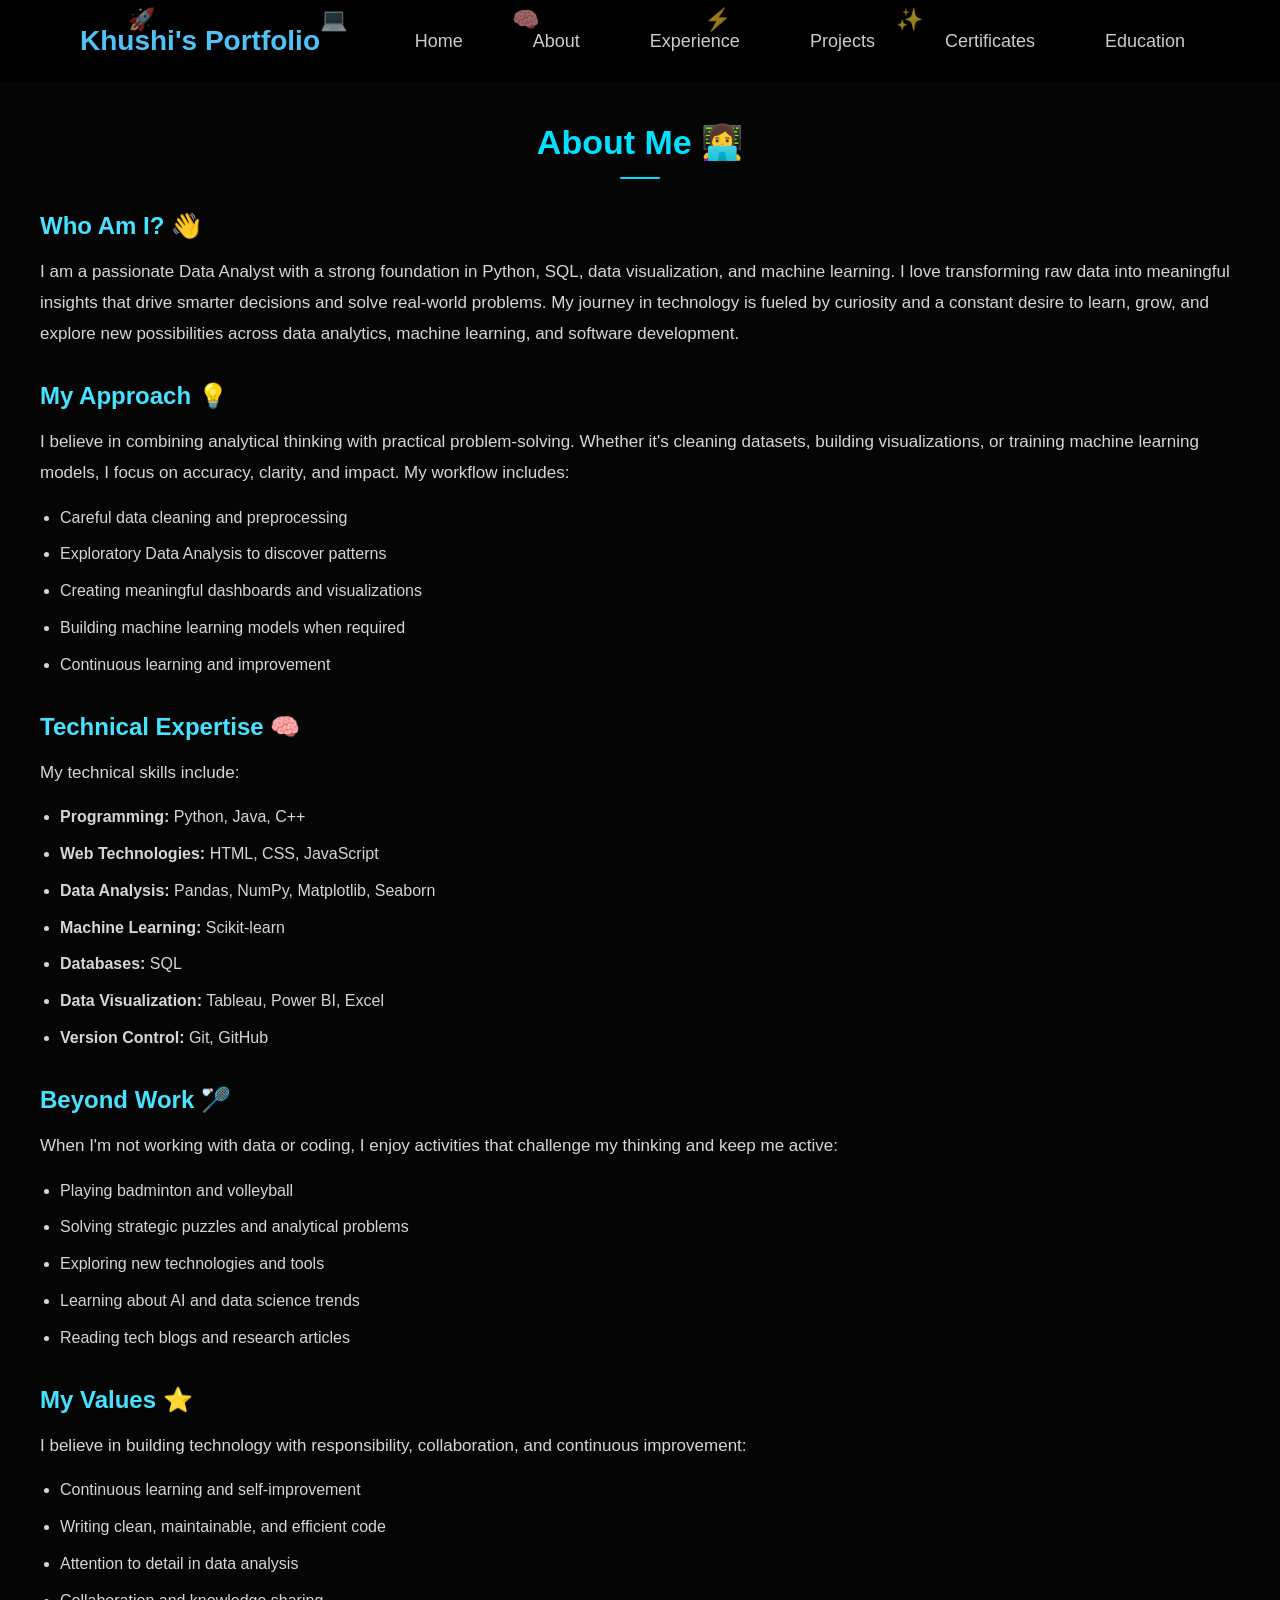
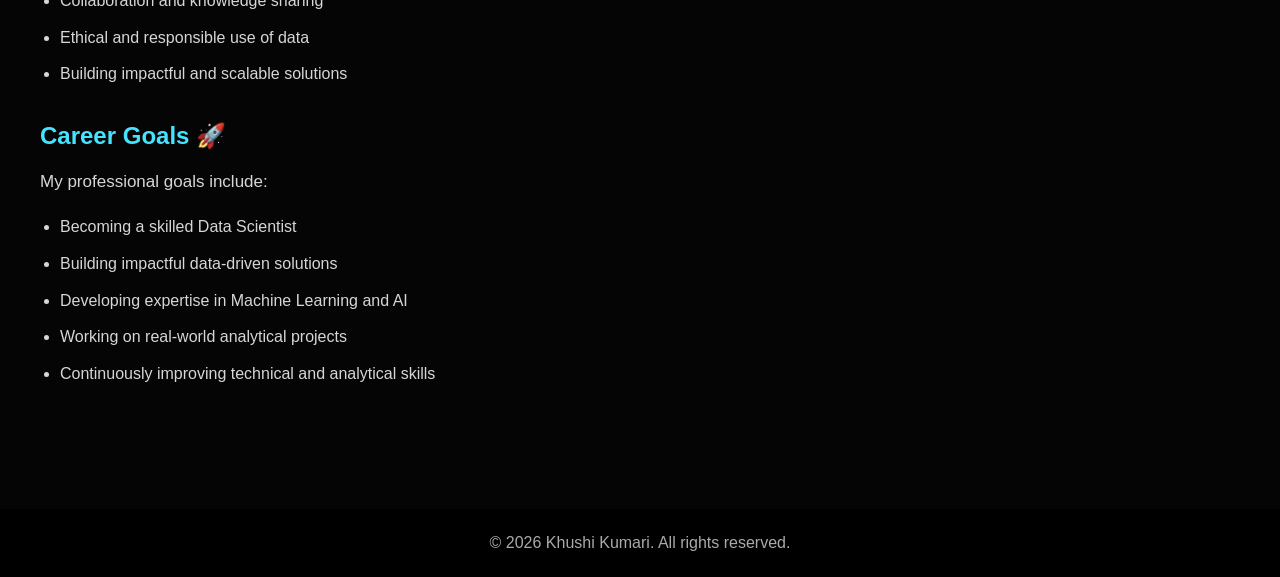
<file: about.html>
<!DOCTYPE html>
<html lang="en">

<head>

<meta charset="UTF-8">
<meta name="viewport" content="width=device-width, initial-scale=1.0">

<title>About - Khushi Portfolio</title>

<link rel="stylesheet" href="style.css">
</head>

<body>

<!-- NAVBAR -->

<nav>

<h2 class="logo">Khushi's Portfolio</h2>

<ul>

<li><a href="./index.html">Home</a></li>
<li><a href="./about.html">About</a></li>
<li><a href="./experience.html">Experience</a></li>
<li><a href="./projects.html">Projects</a></li>
<li><a href="./certificates.html">Certificates</a></li>
<li><a href="./education.html">Education</a></li>
</ul>

</nav>


<section class="about">

<h1 class="section-title">
About Me <span class="emoji">👩‍💻</span>
</h1>

<h2 class="about-heading">Who Am I? <span>👋</span></h2>

<div class="floating-emojis">

<span>🚀</span>
<span>💻</span>
<span>🧠</span>
<span>⚡</span>
<span>✨</span>


</div>

<p>

I am a passionate Data Analyst with a strong foundation in Python, SQL, data visualization, and machine learning. I love transforming raw data into meaningful insights that drive smarter decisions and solve real-world problems.

My journey in technology is fueled by curiosity and a constant desire to learn, grow, and explore new possibilities across data analytics, machine learning, and software development.

</p>



<h2 class="about-heading">My Approach <span>💡</span></h2>

<p>

I believe in combining analytical thinking with practical
problem-solving. Whether it's cleaning datasets, building
visualizations, or training machine learning models,
I focus on accuracy, clarity, and impact.

My workflow includes:

</p>

<ul>

<li>Careful data cleaning and preprocessing</li>

<li>Exploratory Data Analysis to discover patterns</li>

<li>Creating meaningful dashboards and visualizations</li>

<li>Building machine learning models when required</li>

<li>Continuous learning and improvement</li>

</ul>



<h2 class="about-heading">Technical Expertise <span>🧠</span></h2>


<p>My technical skills include:</p>

<ul>

<li><b>Programming:</b> Python, Java, C++</li>

<li><b>Web Technologies:</b> HTML, CSS, JavaScript</li>

<li><b>Data Analysis:</b> Pandas, NumPy, Matplotlib, Seaborn</li>

<li><b>Machine Learning:</b> Scikit-learn</li>

<li><b>Databases:</b> SQL</li>

<li><b>Data Visualization:</b> Tableau, Power BI, Excel</li>

<li><b>Version Control:</b> Git, GitHub</li>

</ul>



<h2 class="about-heading">Beyond Work <span>🏸</span></h2>

<p>

When I'm not working with data or coding, I enjoy activities
that challenge my thinking and keep me active:

</p>

<ul>

<li>Playing badminton and volleyball</li>

<li>Solving strategic puzzles and analytical problems</li>

<li>Exploring new technologies and tools</li>

<li>Learning about AI and data science trends</li>

<li>Reading tech blogs and research articles</li>

</ul>



<h2 class="about-heading">My Values <span>⭐</span></h2>

<p>I believe in building technology with responsibility, collaboration, and continuous improvement:</p>

<ul>

<li>Continuous learning and self-improvement</li>

<li>Writing clean, maintainable, and efficient code</li>

<li>Attention to detail in data analysis</li>

<li>Collaboration and knowledge sharing</li>

<li>Ethical and responsible use of data</li>

<li>Building impactful and scalable solutions</li>


</ul>



<h2 class="about-heading">Career Goals <span>🚀</span></h2>

<p>My professional goals include:</p>

<ul>

<li>Becoming a skilled Data Scientist</li>

<li>Building impactful data-driven solutions</li>

<li>Developing expertise in Machine Learning and AI</li>

<li>Working on real-world analytical projects</li>

<li>Continuously improving technical and analytical skills</li>

</ul>

</section>


<footer>

<p>© 2026 Khushi Kumari. All rights reserved.</p>

</footer>

</body>
</html>
</file>
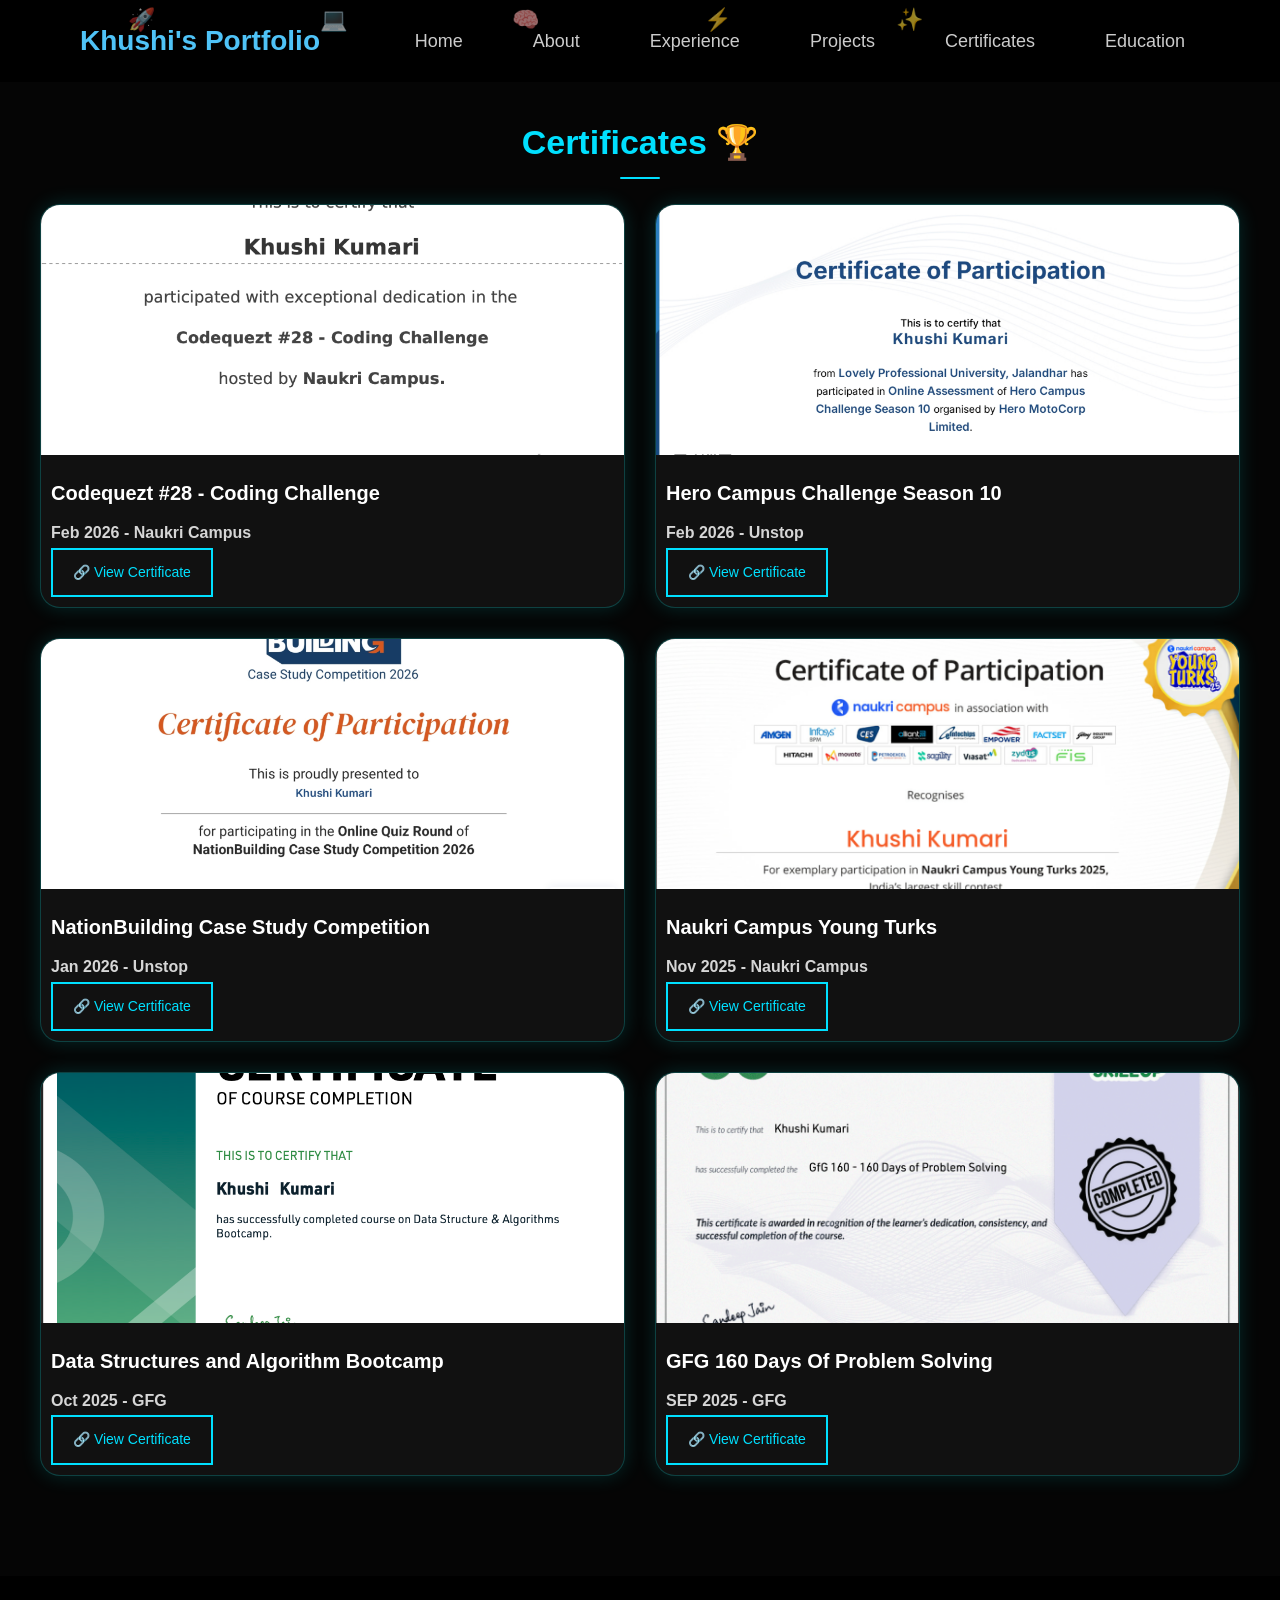
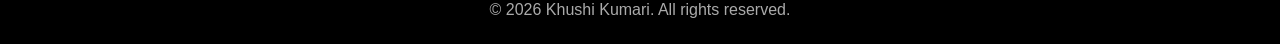
<file: certificates.html>
<!DOCTYPE html>
<html lang="en">

<head>

<meta charset="UTF-8">
<meta name="viewport" content="width=device-width, initial-scale=1.0">

<title>About - Khushi Portfolio</title>

<link rel="stylesheet" href="style.css">
</head>

<body>

<!-- NAVBAR -->

<nav>

<h2 class="logo">Khushi's Portfolio</h2>

<ul>

<li><a href="./index.html">Home</a></li>
<li><a href="./about.html">About</a></li>
<li><a href="./experience.html">Experience</a></li>
<li><a href="./projects.html">Projects</a></li>
<li><a href="./certificates.html">Certificates</a></li>
<li><a href="./education.html">Education</a></li>
</ul>

</nav>
<section class="section certificates">

<h1 class="section-title">
Certificates <span class="emoji">🏆</span>
</h1>

<div class="floating-emojis">

<span>🚀</span>
<span>💻</span>
<span>🧠</span>
<span>⚡</span>
<span>✨</span>


</div>

<div class="cert-container">

<!-- CERTIFICATE 1 -->
<div class="cert-card">

<div class="cert-img">
<img src="Naukricampus1.png" alt="Naukri Certificate">
</div>

<div class="cert-content">
<h2>Codequezt #28 - Coding Challenge</h2>
<h4>Feb 2026 - Naukri Campus</h4>

<a href="https://www.naukri.com/campus/certificates/participation/v0/699b4ba9a79f2d6606a36431" 
target="_blank" 
class="cert-btn">
🔗 View Certificate
</a>

</div>

</div>

<!-- CERTIFICATE 2 -->
<div class="cert-card">

<div class="cert-img">
<img src="Unstop1.png" alt="Unstop Certificate">
</div>

<div class="cert-content">
<h2>Hero Campus Challenge Season 10</h2>
<h4>Feb 2026 - Unstop</h4>

<a href="https://unstop.com/certificate-preview/589e0b50-594c-4cff-bf0a-f51c66b1522e" 
target="_blank" 
class="cert-btn">
🔗 View Certificate
</a>

</div>

</div>

<!-- CERTIFICATE 3 -->

<div class="cert-card">

<div class="cert-img">
<img src="Unstop2.png" alt="Unstop Certificate">
</div>

<div class="cert-content">
<h2>NationBuilding Case Study Competition</h2>
<h4>Jan 2026 - Unstop</h4>

<a href="https://unstop.com/certificate-preview/1fd8ad9c-0627-46ac-a792-d8a18fc1846f" 
target="_blank" 
class="cert-btn">
🔗 View Certificate
</a>

</div>

</div>

<!-- CERTIFICATE 4 -->

<div class="cert-card">

<div class="cert-img">
<img src="Naukricampus2.png" alt="Naukri Certificate">
</div>

<div class="cert-content">
<h2>Naukri Campus Young Turks </h2>
<h4>Nov 2025 - Naukri Campus</h4>

<a href="https://www.naukri.com/campus/certificates/young_turks25_round_1_participation/v0/68d9c77b7659006d373b3f9e" 
target="_blank" 
class="cert-btn">
🔗 View Certificate
</a>

</div>

</div>

<!-- CERTIFICATE 5 -->
 <div class="cert-card">

<div class="cert-img">
<img src="GFG1.png" alt="GeeksforGeeks Certificate">
</div>

<div class="cert-content">
<h2>Data Structures and Algorithm Bootcamp</h2>
<h4>Oct 2025 - GFG</h4>

<a href="https://www.geeksforgeeks.org/certificate/f0f8823c8e54e7e18a3f3320a9acbdf3" 
target="_blank" 
class="cert-btn">
🔗 View Certificate
</a>

</div>

</div>

<!-- CERTIFICATE 6 -->

<div class="cert-card">

<div class="cert-img">
<img src="GFG2.png" alt="GeeksforGeeks Certificate">
</div>

<div class="cert-content">
<h2>GFG 160 Days Of Problem Solving</h2>
<h4>SEP 2025 - GFG</h4>

<a href="https://www.geeksforgeeks.org/certificate/f557f9f8028dd06fac024c1a520c612a" 
target="_blank" 
class="cert-btn">
🔗 View Certificate
</a>

</div>

</div>

</section>

<footer class="footer">

<p>© 2026 Khushi Kumari. All rights reserved.</p>

</footer>
</file>
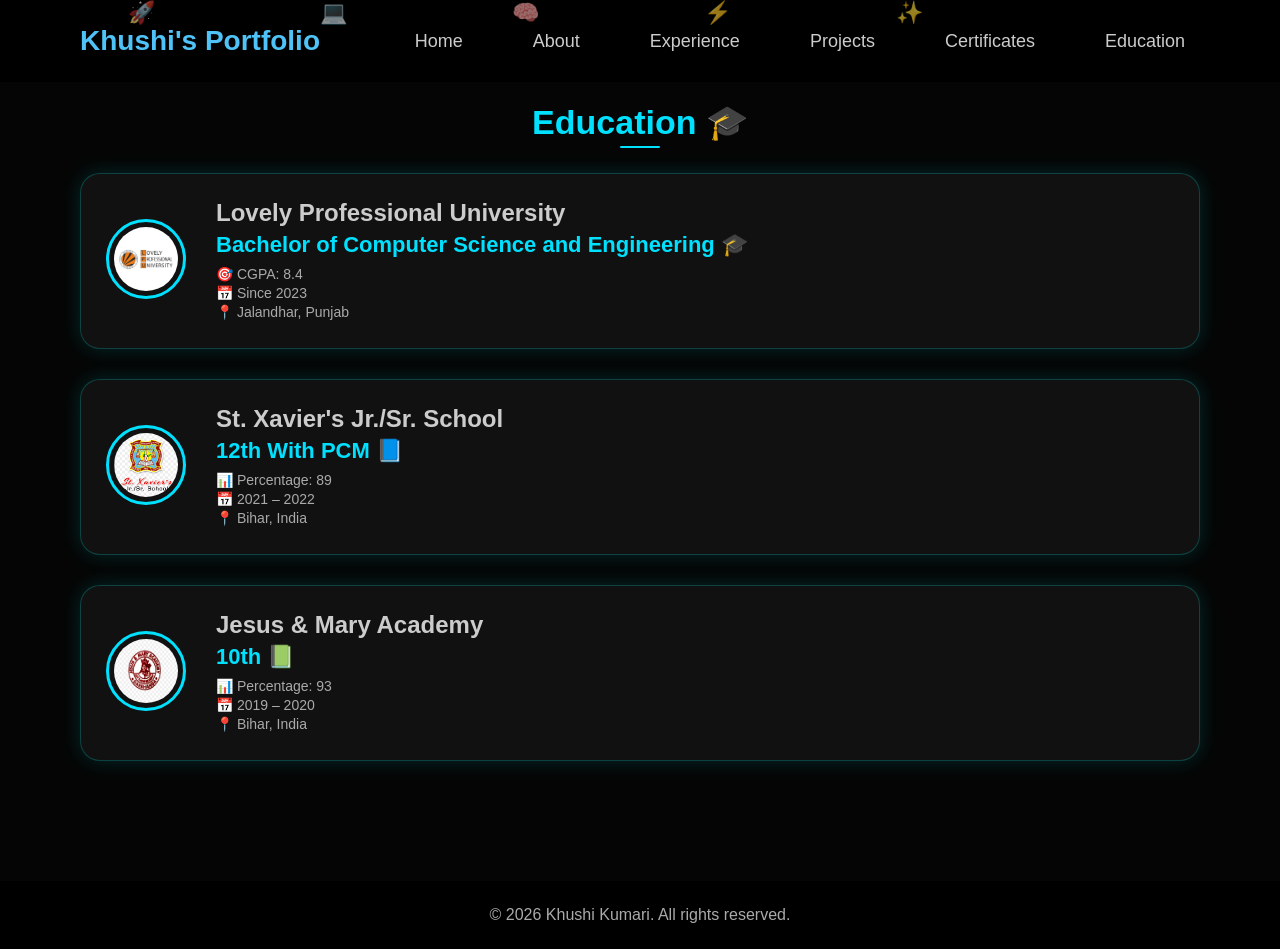
<file: education.html>
<!DOCTYPE html>
<html lang="en">

<head>
<meta charset="UTF-8">
<meta name="viewport" content="width=device-width, initial-scale=1.0">

<title>Education - Khushi Portfolio</title>

<link rel="stylesheet" href="style.css">

</head>

<body>

<!-- NAVBAR -->
<nav>

<h2 class="logo">Khushi's Portfolio</h2>

<ul>
<li><a href="./index.html">Home</a></li>
<li><a href="./about.html">About</a></li>
<li><a href="./experience.html">Experience</a></li>
<li><a href="./projects.html">Projects</a></li>
<li><a href="./certificates.html">Certificates</a></li>
<li><a href="./education.html">Education</a></li>
</ul>

</nav>

<!-- EDUCATION SECTION -->
<section class="education">

<h1 class="section-title">
Education <span class="emoji">🎓</span>
</h1>

<div class="floating-emojis">

<span>🚀</span>
<span>💻</span>
<span>🧠</span>
<span>⚡</span>
<span>✨</span>


</div>

<!-- 🎓 COLLEGE -->
<div class="edu-card">

<div class="edu-left">
<img src="LPU.png" alt="college">
</div>

<div class="edu-right">

<h3>Lovely Professional University</h3>

<h2>Bachelor of Computer Science and Engineering 🎓</h2>

<p>🎯 CGPA: 8.4</p>

<p>📅 Since 2023</p>

<p>📍 Jalandhar, Punjab </p>

</div>

</div>

<!-- 📘 12th -->
<div class="edu-card">

<div class="edu-left">
<img src="12th school.png" alt="school">
</div>

<div class="edu-right">

<h3>St. Xavier's Jr./Sr. School</h3>

<h2>12th With PCM 📘</h2>

<p>📊 Percentage: 89</p>

<p>📅 2021 – 2022</p>

<p>📍 Bihar, India </p>

</div>

</div>

<!-- 📗 10th -->
<div class="edu-card">

<div class="edu-left">
<img src="10th school.png" alt="school">
</div>

<div class="edu-right">

<h3>Jesus & Mary Academy</h3>

<h2>10th 📗</h2>

<p>📊 Percentage: 93</p>

<p>📅 2019 – 2020</p>

<p>📍 Bihar, India </p>

</div>

</div>

</section>

<!-- FOOTER -->
<footer>
<p>© 2026 Khushi Kumari. All rights reserved.</p>
</footer>

</body>
</html>
</file>
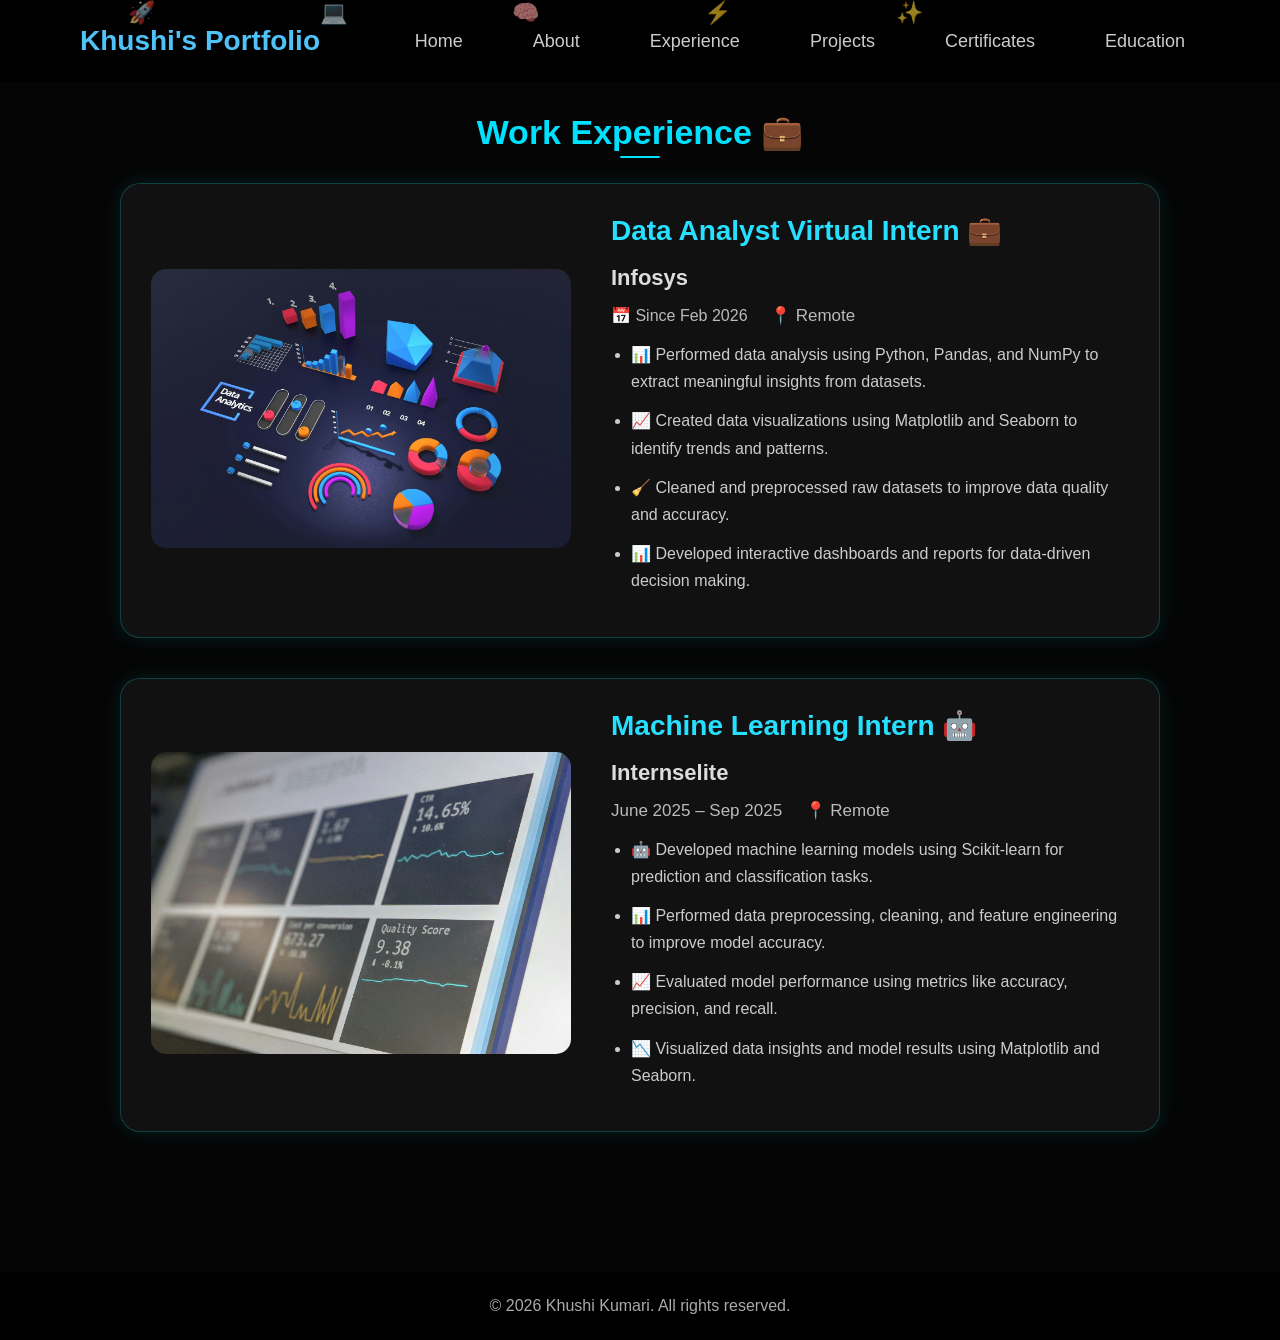
<file: experience.html>
<!DOCTYPE html>
<html lang="en">

<head>

<meta charset="UTF-8">
<meta name="viewport" content="width=device-width, initial-scale=1.0">

<title>Experience - Khushi Portfolio</title>

<link rel="stylesheet" href="style.css">

</head>

<body>


<!-- NAVBAR -->

<nav>

<h2 class="logo">Khushi's Portfolio</h2>

<ul>

<li><a href="./index.html">Home</a></li>
<li><a href="./about.html">About</a></li>
<li><a href="./experience.html">Experience</a></li>
<li><a href="./projects.html">Projects</a></li>
<li><a href="./certificates.html">Certificates</a></li>
<li><a href="./education.html">Education</a></li>
</ul>

</nav>



<!-- EXPERIENCE SECTION -->

<section class="experience">

<h1 class="section-title">
Work Experience <span class="emoji">💼</span>
</h1>

<div class="floating-emojis">

<span>🚀</span>
<span>💻</span>
<span>🧠</span>
<span>⚡</span>
<span>✨</span>


</div>

<!-- EXPERIENCE CARD 1 -->

<div class="experience-card">

<div class="exp-img">

<img src="experience1.jpg" alt="Infosys Internship">

</div>


<div class="exp-content">

<h2 class="exp-role">Data Analyst Virtual Intern 💼</h2>

<h3 class="exp-company">Infosys</h3>

<p class="exp-meta">
<span>📅 Since Feb 2026</span>
<span class="location">📍 Remote</span>
</p>

<ul>

<li>📊 Performed data analysis using Python, Pandas, and NumPy to extract meaningful insights from datasets.</li>

<li>📈 Created data visualizations using Matplotlib and Seaborn to identify trends and patterns.</li>

<li>🧹 Cleaned and preprocessed raw datasets to improve data quality and accuracy.</li>

<li>📊 Developed interactive dashboards and reports for data-driven decision making.</li>

</ul>

</div>

</div>




<!-- EXPERIENCE CARD 2 -->

<div class="experience-card">

<div class="exp-img">
<img src="experience2.jpg" alt="Machine Learning Internship">
</div>

<div class="exp-content">

<h2 class="exp-role">Machine Learning Intern 🤖</h2>

<h3 class="exp-company">Internselite</h3>

<p class="exp-meta">
<span class="date">June 2025 – Sep 2025</span>
<span class="location">📍 Remote</span>
</p>

<ul>

<li>🤖 Developed machine learning models using Scikit-learn for prediction and classification tasks.</li>

<li>📊 Performed data preprocessing, cleaning, and feature engineering to improve model accuracy.</li>

<li>📈 Evaluated model performance using metrics like accuracy, precision, and recall.</li>

<li>📉 Visualized data insights and model results using Matplotlib and Seaborn.</li>

</ul>

</div>

</div>

</section>



<!-- FOOTER -->

<footer>

<p>© 2026 Khushi Kumari. All rights reserved.</p>

</footer>



</body>

</html>
</file>
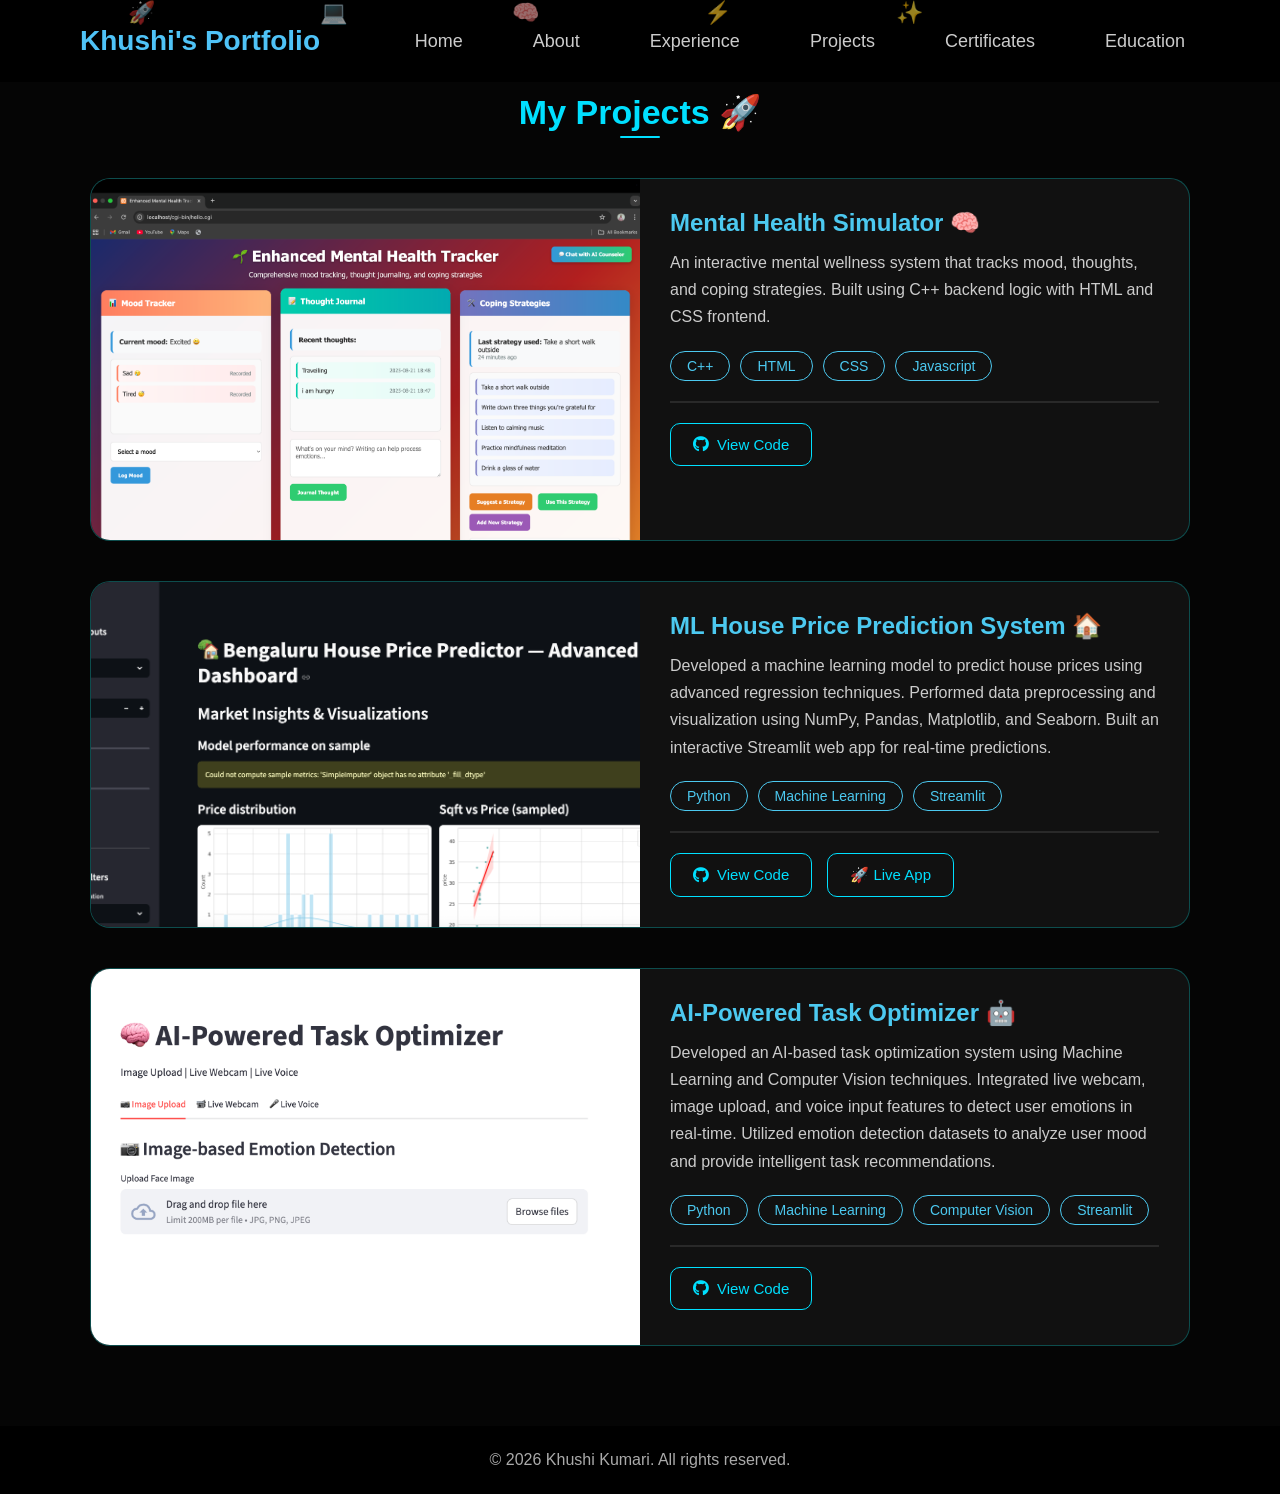
<file: projects.html>
<!DOCTYPE html>
<html lang="en">

<head>
<link rel="stylesheet" href="https://cdnjs.cloudflare.com/ajax/libs/font-awesome/6.5.0/css/all.min.css">

<meta charset="UTF-8">
<meta name="viewport" content="width=device-width, initial-scale=1.0">

<title>Projects - Khushi Portfolio</title>

<link rel="stylesheet" href="style.css">

</head>

<body>

<!-- NAVBAR -->

<nav>

<h2 class="logo">Khushi's Portfolio</h2>

<ul>

<li><a href="./index.html">Home</a></li>
<li><a href="./about.html">About</a></li>
<li><a href="./experience.html">Experience</a></li>
<li><a href="./projects.html">Projects</a></li>
<li><a href="./certificates.html">Certificates</a></li>
<li><a href="./education.html">Education</a></li>
</ul>

</nav>

<section class="projects">

<h1 class="section-title">
My Projects <span class="emoji">🚀</span>
</h1>

<!-- PROJECT CARD -->
<div class="project-card">

<!-- LEFT IMAGE -->
<div class="project-img">
<img src="project1.png" alt="project">
</div>

<!-- RIGHT CONTENT -->
<div class="project-content">

<h2> Mental Health Simulator 🧠 </h2>

<p>
An interactive mental wellness system that tracks mood, thoughts, and coping strategies.
Built using C++ backend logic with HTML and CSS frontend.
</p>

<!-- TAGS -->
<div class="project-tags">
<span>C++</span>
<span>HTML</span>
<span>CSS</span>
<span>Javascript</span>
</div>

<hr>

<!-- BUTTONS -->
<div class="project-buttons">

<a href="https://github.com/KHUSHID3/Mental-Health-Simulator" target="_blank" class="code-btn">
    <i class="fa-brands fa-github"></i> View Code
</a>

</div>

<div class="floating-emojis">

<span>🚀</span>
<span>💻</span>
<span>🧠</span>
<span>⚡</span>
<span>✨</span>


</div>
</div>  <!-- project-buttons close -->
</div>  <!-- project-content close -->
</div>  <!-- project-card close -->

<!-- 🔥 2nd PROJECT START -->
<div class="project-card">

<!-- LEFT IMAGE -->
<div class="project-img">
<img src="project2.png" alt="ML Project">
</div>

<!-- RIGHT CONTENT -->
<div class="project-content">

<h2> ML House Price Prediction System 🏠 </h2>

<p>
Developed a machine learning model to predict house prices using advanced regression techniques. 
Performed data preprocessing and visualization using NumPy, Pandas, Matplotlib, and Seaborn. 
Built an interactive Streamlit web app for real-time predictions.
</p>

<!-- TAGS -->
<div class="project-tags">
<span>Python</span>
<span>Machine Learning</span>
<span>Streamlit</span>
</div>

<hr>

<!-- BUTTONS -->
<div class="project-buttons">

<a href="https://github.com/KHUSHID3/ml-house-price-dashboard" target="_blank" class="code-btn">
<i class="fa-brands fa-github"></i> View Code
</a>

<a href="https://ml-house-price-dashboard.streamlit.app/" target="_blank" class="code-btn">
🚀 Live App
</a>

</div>

</div>

</div>

<div class="project-card">

<div class="project-img">
<img src="Project3.png" alt="ML Project">

</div>

<div class="project-content">

<h2>AI-Powered Task Optimizer 🤖</h2>

<p>
Developed an AI-based task optimization system using Machine Learning and Computer Vision techniques. 
Integrated live webcam, image upload, and voice input features to detect user emotions in real-time. 
Utilized emotion detection datasets to analyze user mood and provide intelligent task recommendations.
</p>

<div class="project-tags">
<span>Python</span>
<span>Machine Learning</span>
<span>Computer Vision</span>
<span>Streamlit</span>
</div>

<hr>

<div class="project-buttons">

<a href="https://github.com/KHUSHID3/emotion-detection-app" class="code-btn">
<i class="fa-brands fa-github"></i> View Code
</a>
</div>

</div>

</div>

</section>

<!-- FOOTER -->
<footer>
<p>© 2026 Khushi Kumari. All rights reserved.</p>
</footer>

</body>
</html>
</file>
<file: style.css>
*{
margin:0;
padding:0;
box-sizing:border-box;
font-family:'Poppins',sans-serif;
}

body{
background:#050505;
color:white;
}


/* NAVBAR */

nav{
display:flex;
justify-content:space-between;
align-items:center;
padding:25px 80px;
background:black;
}

.logo{
color:#4fc3f7;
font-size:28px;
}

nav ul{
display:flex;
gap:40px;
list-style:none;
}

nav a{
text-decoration:none;
color:#ddd;
font-size:18px;
}



/* HERO */

.hero{
text-align:center;
padding-bottom:40px;
}

.profile{
width:325px;
height:325px;
object-fit:cover;
border-radius:50%;
border:6px solid #4fc3f7;
box-shadow:0 0 60px #4fc3f7;
display:block;
margin:40px auto;
}

.hero h3{
font-size:26px;
color:#4fc3f7;
}

.name{
font-size:65px;
font-weight:600;
text-shadow:0 0 30px white;
margin:20px 0;
}


/* ROLE BUTTONS */

.roles span{

background:linear-gradient(45deg,#8e2de2,#ff0080);
padding:20px 40px;
border-radius:25px;
margin:6px;
display:inline-block;
font-size:34px;

}


/* LOCATION */

.location{
margin-top:20px;
font-size:20px;
color:#4fc3f7;
}



/* INTRO */

.intro{
max-width:850px;
margin:auto;
margin-top:20px;
color:#bbb;
font-size:18px;
line-height:1.7;
}



/* BUTTONS */

.buttons{
margin-top:40px;
display:flex;
justify-content:center;
flex-wrap:wrap;
gap:20px;
}

.buttons button{

background:#0c2e2e;
color:white;
border:2px solid #1fe0ff;
padding:18px 40px;
border-radius:12px;
font-size:18px;
cursor:pointer;
transition:0.3s;

}

.buttons button:hover{
background:#1fe0ff;
color:black;
}

.contact-buttons{
margin-bottom:20px;
}

/* SECTIONS */

.section{
padding:120px 80px;
text-align:center;
}

.title{
font-size:40px;
color:#4fc3f7;
margin-bottom:60px;
position:relative;
}



/* SKILLS */

#skills{
margin-top:-40px;
}

.skills-container{

display:grid;
grid-template-columns:repeat(5,1fr);
gap:30px;
max-width:1200px;
margin:auto;

}

.skill-card{

background:#0c0c0c;
padding:40px 20px;
border-radius:18px;
text-align:center;
border:1px solid #1f1f1f;
transition:0.3s;

display:flex;
flex-direction:column;
align-items:center;
justify-content:center;

height:190px;

}

.skill-card:hover{

border:1px solid #00e0ff;

box-shadow:
0 0 10px #00e0ff,
0 0 25px #00e0ff,
0 0 40px #00e0ff;

transform:translateY(-5px);

}

.skill-card img{

width:75px;
height:75px;
margin-bottom:15px;

}

.skill-card h3{

font-size:20px;
color:#ddd;

}

.skill-card:hover{

border:1px solid #00e0ff;
box-shadow:0 0 25px #00e0ff;

}


/* CONTACT */


.contact-buttons{

display:flex;
justify-content:center;
gap:18px;
margin-top:30px;
flex-wrap:wrap;

}

.contact-section{
padding:120px 20px;
}

.contact-btn{

padding:12px 28px;   /* pehle bada tha */
border:2px solid #00e0ff;
border-radius:10px;
background:#0f2d2d;
color:white;
text-decoration:none;
font-size:16px;      /* thoda chhota */
transition:0.3s;

display:flex;
align-items:center;
gap:8px;

}

.contact-btn i{
font-size:18px;
}

.contact-btn:hover{

background:#00e0ff;
color:black;
}

.contact-title{

text-align:center;
font-size:42px;
color:#4fc3f7;
margin-bottom:50px;
position:relative;

}

.contact-container{

max-width:900px;
margin:auto;
padding:60px;
background:#111;
border-radius:20px;
border:1px solid #1f1f1f;
transition:0.3s;

}

.contact-container:hover{

box-shadow:
0 0 20px rgba(0,224,255,0.5),
0 0 40px rgba(0,224,255,0.3);

}

.input-row{
display:flex;
gap:25px;
margin-bottom:25px;
}

.input-group{
display:flex;
flex-direction:column;
width:100%;
margin-bottom:25px;
color:#aaa;
}



.input-group input,
.input-group textarea{

margin-top:8px;
padding:14px;
background:#0a0a0a;
border:1px solid #333;
border-radius:10px;
color:white;
font-size:16px;

}

textarea{
height:150px;
}

.send-btn{

margin-top:40px;
padding:16px 40px;
border:none;
border-radius:10px;
background:linear-gradient(45deg,#00e0ff,#5f6fff);
color:white;
font-size:18px;
cursor:pointer;

/* center */
display:block;
margin-left:auto;
margin-right:auto;

transition:0.3s;

}

.send-btn:hover{

transform:scale(1.05);

box-shadow:
0 0 10px #00e0ff,
0 0 20px #00e0ff,
0 0 40px #5f6fff;

}



/* FOOTER */

footer{
text-align:center;
padding:25px;
background:black;
color:#aaa;
margin-top:80px;
}
.floating-icons{
position:absolute;
top:0;
left:0;
width:100%;
height:100%;
pointer-events:none;
}

.icon{
position:absolute;
font-size:28px;
animation:float 6s ease-in-out infinite;
opacity:0.7;
}

.icon1{
top:30%;
left:10%;
animation-delay:0s;
}

.icon2{
top:20%;
right:12%;
animation-delay:1s;
}

.icon3{
top:60%;
right:15%;
animation-delay:2s;
}

.icon4{
top:55%;
left:12%;
animation-delay:3s;
}

.icon5{
top:40%;
right:35%;
animation-delay:4s;
}

@keyframes float{

0%{transform:translateY(0px);}
50%{transform:translateY(-15px);}
100%{transform:translateY(0px);}

}
nav ul li a{

color:#ccc;
text-decoration:none;
padding:8px 15px;
border-radius:8px;
transition:0.3s;

}

nav ul li a:hover{

background:#00e0ff;
color:black;

}

nav ul li a.active{

background:#00e0ff;
color:black;
box-shadow:0 0 15px #00e0ff;

}

/* EXPERIENCE SECTION */

.experience{

max-width:1200px;
margin:auto;
padding:20px 80px 20px 80px;   

}


/* EXPERIENCE CARD */

.experience-card{

display:flex;
gap:40px;
align-items:center;

background:#111;
border-radius:20px;

padding:30px;
margin-bottom:40px;

border:1px solid rgba(0,255,255,0.2);

box-shadow:0 0 20px rgba(0,255,255,0.1);

transition:0.4s;

}


/* HOVER EFFECT */

.experience-card:hover{

transform:translateY(-5px);

box-shadow:0 0 25px rgba(0,255,255,0.3);

}

/* IMAGE */

.exp-img img{

width:420px;
border-radius:15px;

}

/* CONTENT */

.exp-content ul{

padding-left:20px;
margin-top:15px;

}

.exp-content li{

margin-bottom:12px;
color:#ccc;
line-height:1.7;

}

.exp-role{
color:#27e0ff;
font-size:28px;
margin-bottom:18px;   /* role ke niche space */
}

.exp-company{
font-size:22px;
color:#ddd;
margin-bottom:14px;   /* Infosys ke niche space */
}

.exp-meta span{
color:#bbb;
}

.location{
margin-left:20px;
}
/* RESPONSIVE */

@media (max-width:900px){

.experience-card{

flex-direction:column;

}

.exp-img img{

width:100%;

}

}
.date{
font-size:17px;
}

.location{
font-size:17px;   
margin-left:18px;
color:#aaa;
}

#Project

/* PROJECT SECTION */

.projects{
padding:20px 80px;
background:#000;
}

/* CARD */
.project-card{
display:flex;
background:#111;
border-radius:20px;
overflow:hidden;

/* 👇 MOST IMPORTANT */
max-width:1100px;   /* card chota ho jayega */
margin:40px auto;   /* center me aa jayega */

border:0.6px solid rgba(0,255,255,0.25);
box-shadow:none;
}

.project-card:hover{
border-color:#00e0ff;
}
/* LEFT IMAGE */
.project-img{
width:50%;
}

.project-img img{
width:100%;
height:100%;
object-fit:cover;
}

/* RIGHT */
.project-content{
width:50%;
padding:30px;
}

/* Project Title */
.project-content h2{
color:#4cc9f0;
margin-bottom:12px;
font-size:24px;   /* 👈 thoda bada */
}

/* Description */
.project-content p{
color:#ccc;
margin-bottom:20px;
line-height:1.7;
font-size:16px;   /* 👈 readable */
}

/* TAGS */
.project-tags{
display:flex;
gap:10px;
margin-bottom:20px;
}

.project-tags span{
border:1px solid #4cc9f0;
padding:6px 16px;
border-radius:20px;
font-size:14px;   /* 👈 thoda bada */
color:#4cc9f0;
}

/* LINE */
.project-content hr{
border:0.5px solid rgba(255,255,255,0.1);
margin:20px 0;
}

/* BUTTONS */
.project-buttons{
display:flex;
gap:15px;
}

.project-buttons a{
padding:12px 22px;
font-size:15px;   /* 👈 button text bada */
}

.project-buttons a:hover{
background:#4cc9f0;
color:black;
}

.code-btn{
display:inline-flex;
align-items:center;
gap:8px;

padding:10px 20px;
border:1.5px solid #00e0ff;   /* 👈 bracket look */
border-radius:10px;

color:#00e0ff;
text-decoration:none;
font-size:15px;

transition:0.3s;
}
.code-btn i{
font-size:16px;
}

/* Hover effect */
.code-btn:hover{
background:#00e0ff;
color:#000;
box-shadow:0 0 10px rgba(0,255,255,0.4);
}

.floating-emojis{
position:fixed;
top:0;
left:0;
width:100%;
height:100%;
pointer-events:none;
z-index:0;
}

.floating-emojis span{
position:absolute;
font-size:22px;
opacity:0.6;
animation:floatUp 10s linear infinite;
}

/* random positions */
.floating-emojis span:nth-child(1){left:10%; animation-delay:0s;}
.floating-emojis span:nth-child(2){left:25%; animation-delay:2s;}
.floating-emojis span:nth-child(3){left:40%; animation-delay:4s;}
.floating-emojis span:nth-child(4){left:55%; animation-delay:1s;}
.floating-emojis span:nth-child(5){left:70%; animation-delay:3s;}
.floating-emojis span:nth-child(6){left:85%; animation-delay:5s;}
.floating-emojis span:nth-child(7){left:30%; animation-delay:6s;}
.floating-emojis span:nth-child(8){left:60%; animation-delay:7s;}

@keyframes floatUp{
0%{
transform:translateY(100vh);
opacity:0;
}
50%{
opacity:0.7;
}
100%{
transform:translateY(-10vh);
opacity:0;
}
}

.education{
padding:10px 80px;
}

.edu-card{
display:flex;
align-items:center;
gap:30px;

background:#111;
padding:25px;
margin-bottom:30px;

border-radius:20px;
border:1px solid rgba(0,255,255,0.2);

box-shadow:0 0 20px rgba(0,255,255,0.15);
transition:0.3s;
}

.edu-card:hover{
transform:scale(1.01);
box-shadow:0 0 25px rgba(0,255,255,0.3);
}

.edu-left img{
width:80px;
height:80px;
border-radius:50%;
border:3px solid #00e0ff;
padding:5px;
}

.edu-right h3{
color:#ccc;
font-size:24px;
margin-bottom:5px;
}

.edu-right h2{
color:#00e0ff;
font-size:22px;
margin-bottom:8px;
}

.edu-right p{
color:#aaa;
margin:3px 0;
font-size:14px;
}
/* ===== ABOUT SECTION ===== */

.about{
max-width:1300px;
margin:auto;
padding:20px 40px;
color:#d6d6d6;
line-height:1.8;
}
/* HEADINGS */
.about-heading{
color:#45e3ff;
font-size:24px;
margin:25px 0 10px;
font-weight:600;
}

/* TEXT */
.about p{
font-size:17px;
margin-bottom:15px;
}

/* LIST */
.about ul{
padding-left:20px;
margin-bottom:20px;
}

.about ul li{
margin-bottom:8px;
}
/* ===== GLOBAL SECTION ===== */

.section{
max-width:1000px;
margin:auto;
padding:20px 40px;
color:#d6d6d6;
line-height:1.8;
}

/* ===== GLOBAL TITLE ===== */

.section-title{
text-align:center;
color:#00e0ff;
font-size:34px;

margin:10px auto 25px;
}

/* UNDERLINE */
.section-title::after{
content:"";
display:block;

width:40px;
height:2px;
background:#00e0ff;

margin:4px auto 0;
border-radius:10px;

}

/* ===== CERTIFICATES ===== */

.certificates{
max-width:1400px;   /* 👈 pura wide section */
margin:auto;
}

.cert-container{
display:grid;
grid-template-columns:repeat(2, 1fr);  /* 👈 2 BIG columns */
gap:30px;
width:100%;
}

.cert-card{
width:100%;   /* 👈 full width le */
background:#111;

border-radius:20px;
overflow:hidden;

border:1px solid rgba(0,255,255,0.2);
box-shadow:0 0 20px rgba(0,255,255,0.15);
}

.cert-card:hover{
transform:translateY(-5px);
box-shadow:0 0 25px rgba(0,255,255,0.3);
}

/* IMAGE */
.cert-img img{
width:100%;
height:250px;   /* 👈 BIG IMAGE */
object-fit:cover;  /* 👈 like screenshot */
}

/* CONTENT */
.cert-content{
padding:10px;
text-align:left;
}

.cert-content h2{
color:#fff;
font-size:20px;
margin-bottom:8px;
}

.cert-content p{
color:#aaa;
font-size:14px;
margin-bottom:15px;
}

/* BUTTON */
.cert-btn{
display:inline-block;   
padding:10px 20px;

border:2px solid #00e0ff;  

color:#00e0ff;
text-decoration:none;

font-size:14px;
transition:0.3s;
}

/* HOVER EFFECT */
.cert-btn:hover{
background:#00e0ff;
color:#000;
}
</file>
